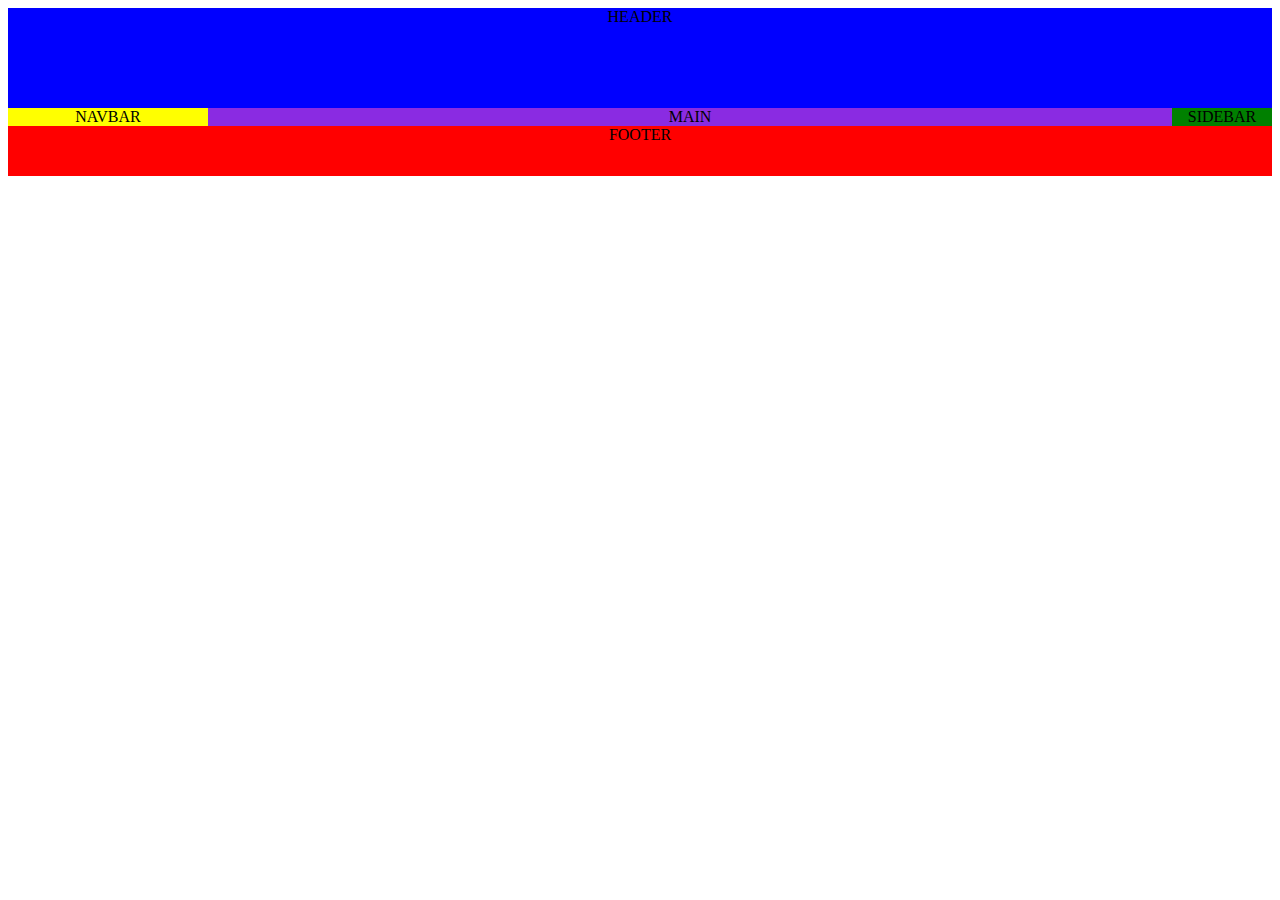
<file: ej-css-grid.html>
<!DOCTYPE html>
<html lang="en">

<head>
    <meta charset="UTF-8">
    <meta name="viewport" content="width=device-width, initial-scale=1.0">
    <title>CSSGRID</title>
    <link rel="stylesheet" href="css/ej-css-grid.css">
</head>

<body>
    <div id="container-grid">
    <header>HEADER</header>
    <nav>NAVBAR</nav>
    <main>MAIN</main>
    <aside>SIDEBAR</aside>
    <footer>FOOTER</footer>
    </div>

</body>

</html>
</file>
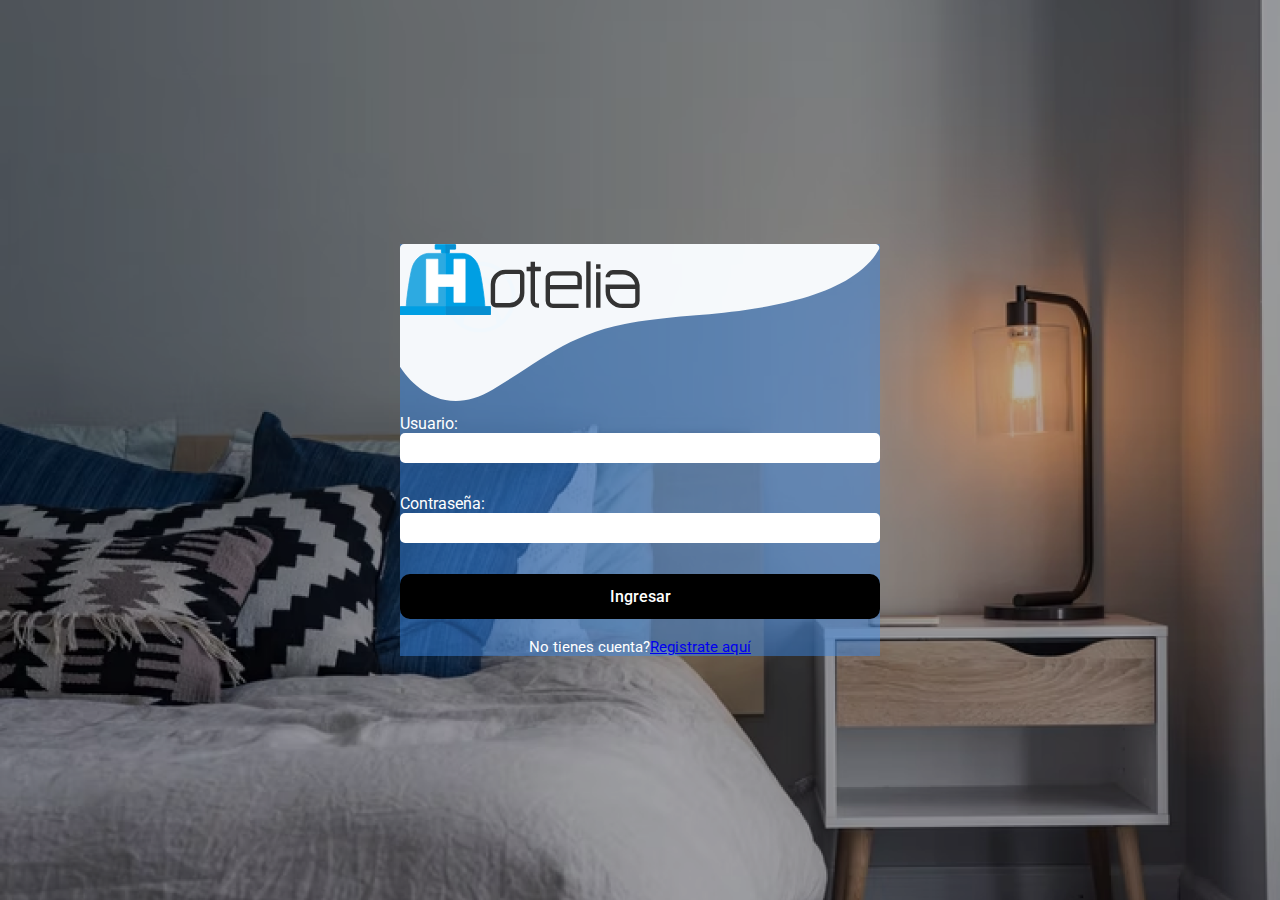
<file: login.html>
<!DOCTYPE html>
<html lang="en">
<head>
    <meta charset="UTF-8">
    <meta name="viewport" content="width=device-width, initial-scale=1.0">
    <link rel="stylesheet" href="css/login.css">
    <title>Document</title>
</head>
<body>
    <div class="wrapper">
        <img src="img/login/vector-login.svg" class="vector-login">
        <img src="img/Hotelia horizontal negro.svg" class="hotelia-horizontal">
        <img src="img/login/R.png" class="login-user">
        <form>
            <div class="input-box">
    <label for="usuario">Usuario:</label> <br>
    <input type="text" id="Usuario" name="Usuario">
    <br>
        </div>
        <div class="input-box">
    <label for="contraseña">Contraseña:</label><br>
    <input type="password" id="Contraseña" name="Contraseña">
    <br>
        </div>

    <button type="submit" class="btn">Ingresar</button>
    <div class="register-link">
        <p>No tienes cuenta?<a href="register.html">Registrate aquí</a></p>
    </div>
</form>
    </div>

</body>
</html>
</file>
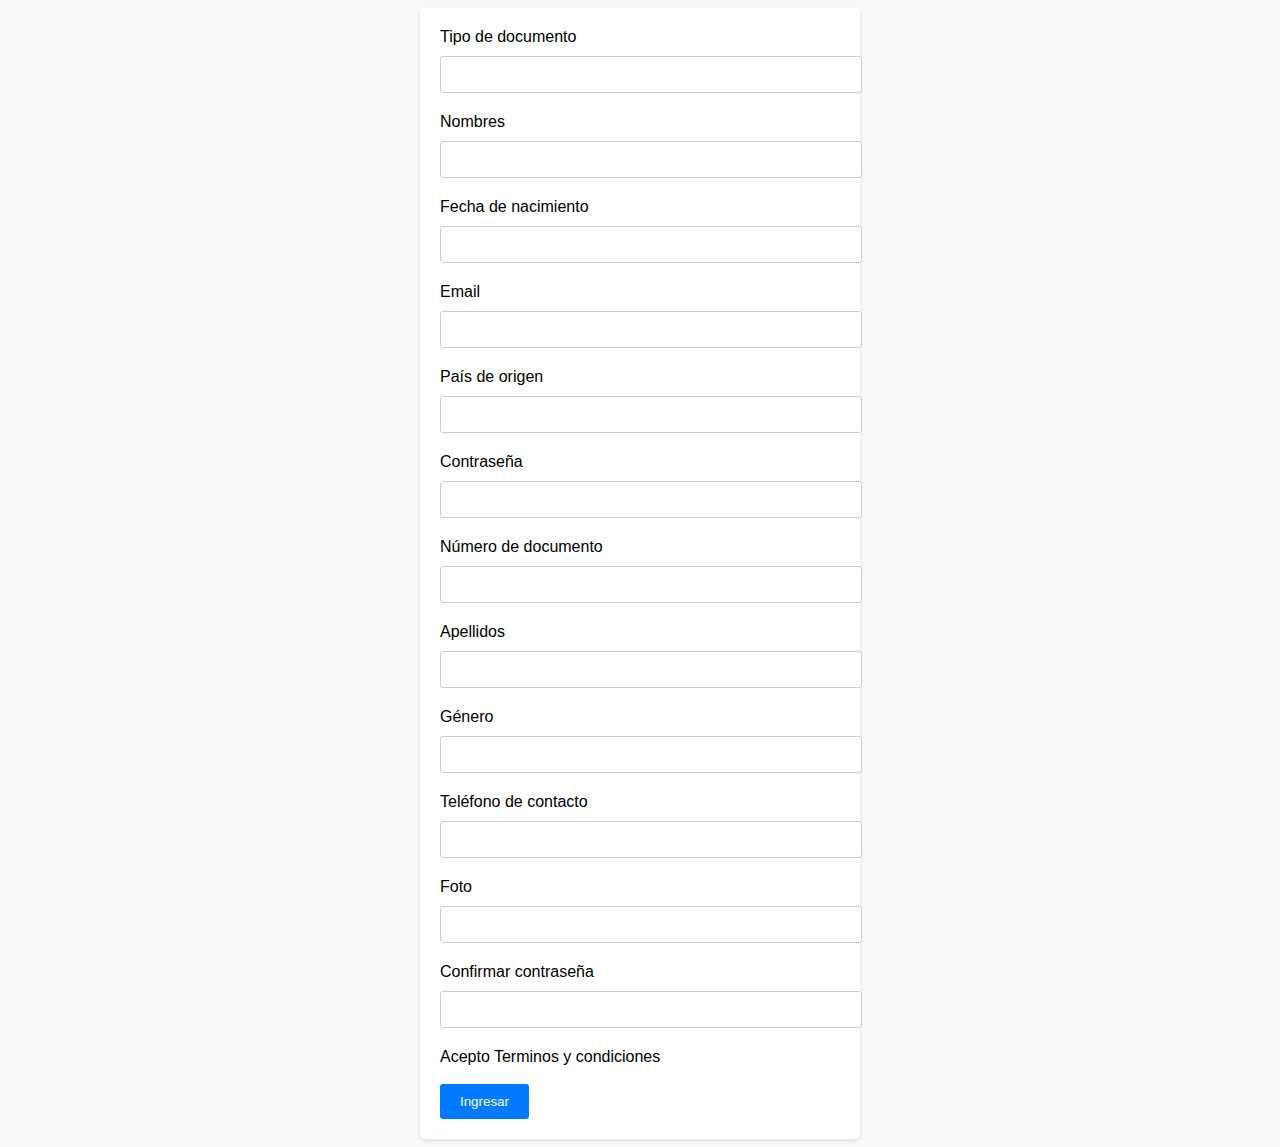
<file: register.html>
<!DOCTYPE html>
<html lang="en">

<head>
    <meta charset="UTF-8">
    <meta name="viewport" content="width=device-width, initial-scale=1.0">
    <link rel="stylesheet" href="css/register.css">
    <title>Formulario de registro</title>
</head>

<body>
    <section class="container">
        <label for="">Tipo de documento</label>
        <input type="text">
        <label for="">Nombres</label>
        <input type="text">
        <label for="">Fecha de nacimiento</label>
        <input type="text">
        <label for="">Email</label>
        <input type="text">
        <label for="">País de origen</label>
        <input type="text">
        <label for="">Contraseña</label>
        <div>
            <input type="text">
            <label for="">Número de documento</label>
            <input type="text">
            <label for="">Apellidos</label>
            <input type="text">
            <label for="">Género</label>
            <input type="text">
            <label for="">Teléfono de contacto</label>
            <input type="text">
            <label for="">Foto</label>
            <input type="text">
            <label for="">Confirmar contraseña</label>
            <input type="text">
        </div>
        <div>
            Acepto Terminos y condiciones
            <br>
            <br>
            <button type="submit">Ingresar</button>
        </div>
    </section>

</body>

</html>
</file>
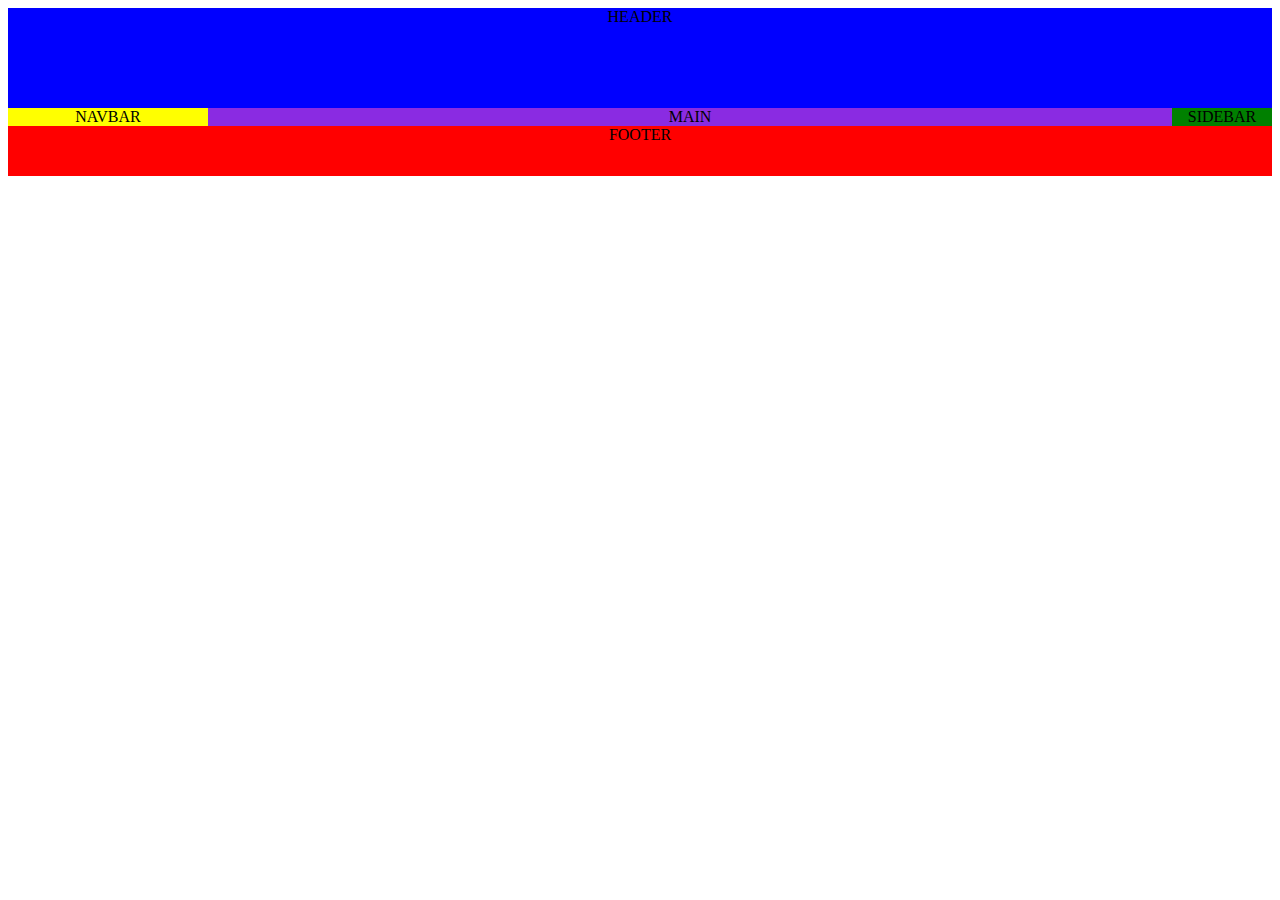
<file: login-register/ej-css-grid.html>
<!DOCTYPE html>
<html lang="en">

<head>
    <meta charset="UTF-8">
    <meta name="viewport" content="width=device-width, initial-scale=1.0">
    <title>CSSGRID</title>
    <link rel="stylesheet" href="../css/ej-css-grid.css">
</head>

<body>
    <div id="container-grid">
    <header>HEADER</header>
    <nav>NAVBAR</nav>
    <main>MAIN</main>
    <aside>SIDEBAR</aside>
    <footer>FOOTER</footer>
    </div>

</body>

</html>
</file>
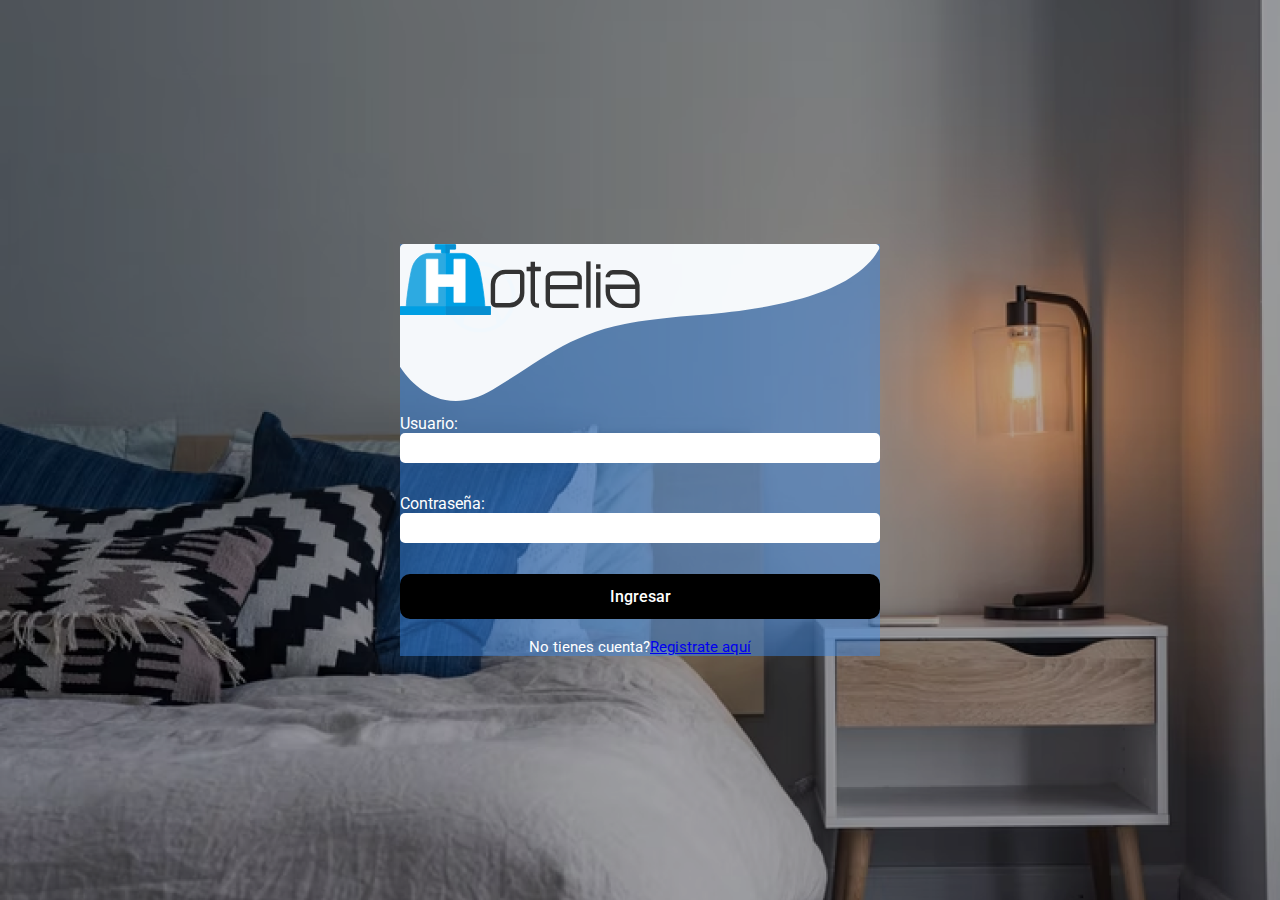
<file: login-register/login.html>
<!DOCTYPE html>
<html lang="en">
<head>
    <meta charset="UTF-8">
    <meta name="viewport" content="width=device-width, initial-scale=1.0">
    <link rel="stylesheet" href="../css/login.css">
    <title>Document</title>
</head>
<body>
    <div class="wrapper">
        <img src="../img/login/vector-login.svg" class="vector-login">
        <img src="../img/Hotelia horizontal negro.svg" class="hotelia-horizontal">
        <img src="../img/login/R.png" class="login-user">
        <form>
            <div class="input-box">
    <label for="usuario">Usuario:</label> <br>
    <input type="text" id="Usuario" name="Usuario">
    <br>
        </div>
        <div class="input-box">
    <label for="contraseña">Contraseña:</label><br>
    <input type="password" id="Contraseña" name="Contraseña">
    <br>
        </div>

    <button type="submit" class="btn">Ingresar</button>
    <div class="register-link">
        <p>No tienes cuenta?<a href="register.html">Registrate aquí</a></p>
    </div>
</form>
    </div>

</body>
</html>
</file>
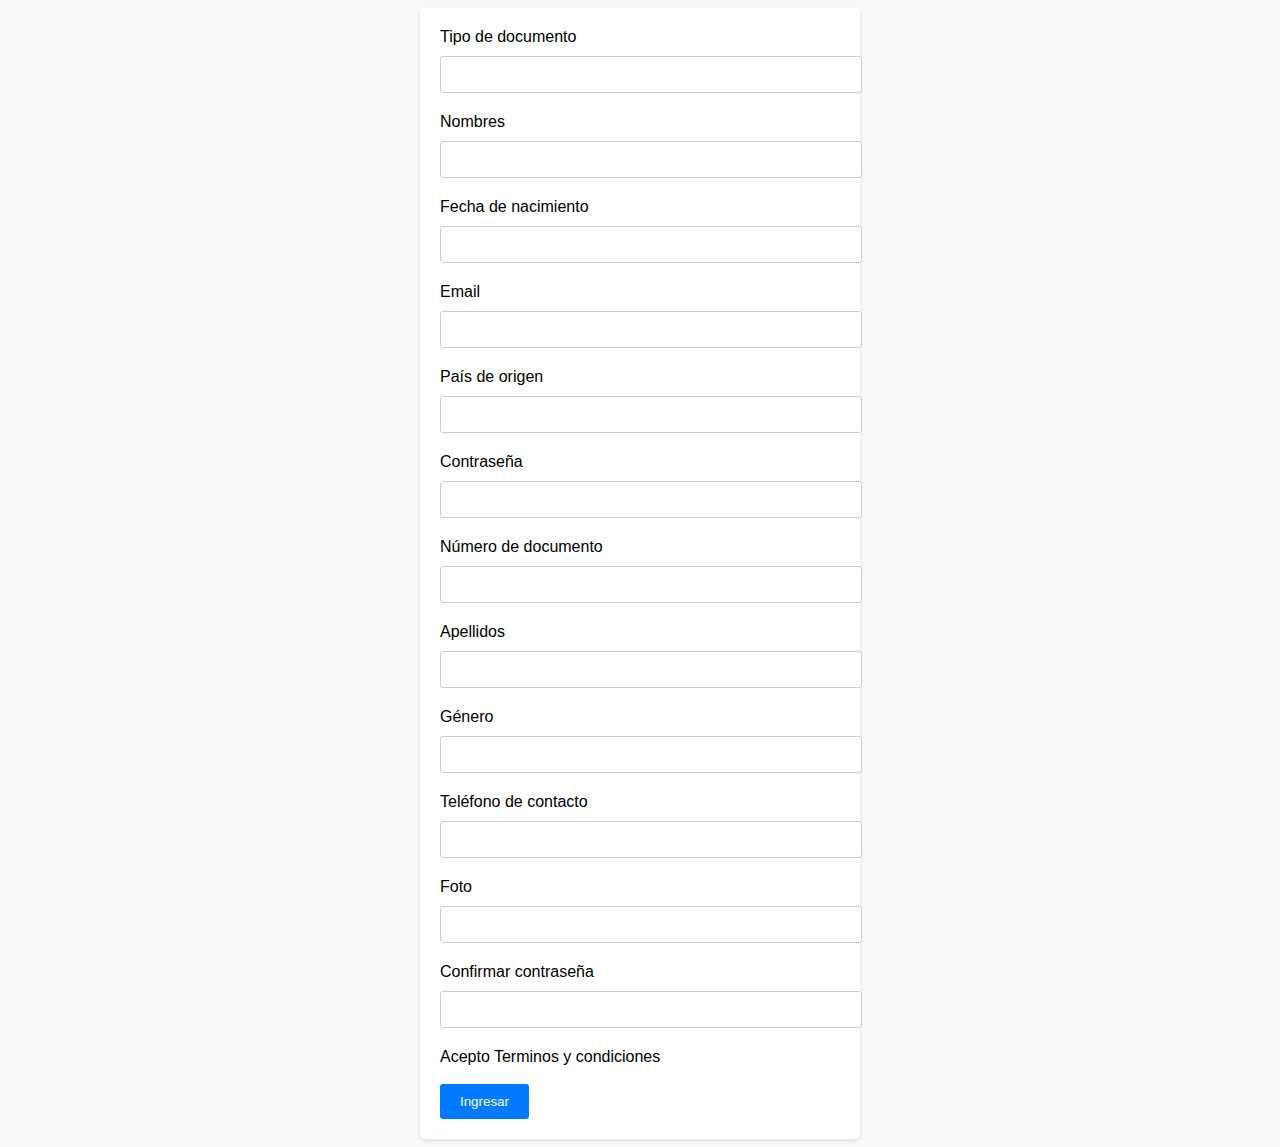
<file: login-register/register.html>
<!DOCTYPE html>
<html lang="en">

<head>
    <meta charset="UTF-8">
    <meta name="viewport" content="width=device-width, initial-scale=1.0">
    <link rel="stylesheet" href="../css/register.css">
    <title>Formulario de registro</title>
</head>

<body>
    <section class="container">
        <label for="">Tipo de documento</label>
        <input type="text">
        <label for="">Nombres</label>
        <input type="text">
        <label for="">Fecha de nacimiento</label>
        <input type="text">
        <label for="">Email</label>
        <input type="text">
        <label for="">País de origen</label>
        <input type="text">
        <label for="">Contraseña</label>
        <div>
            <input type="text">
            <label for="">Número de documento</label>
            <input type="text">
            <label for="">Apellidos</label>
            <input type="text">
            <label for="">Género</label>
            <input type="text">
            <label for="">Teléfono de contacto</label>
            <input type="text">
            <label for="">Foto</label>
            <input type="text">
            <label for="">Confirmar contraseña</label>
            <input type="text">
        </div>
        <div>
            Acepto Terminos y condiciones
            <br>
            <br>
            <button type="submit">Ingresar</button>
        </div>
    </section>

</body>

</html>
</file>
<file: css/ej-css-grid.css>
#container-grid{
    display: grid;
    grid-template: 
    "header" 100px
    "navbar" 50px
    "main" auto
    "sidebar" 100px
    "footer" 50px;
    text-align: center;
    }
/*Estilos Grid Items*/
header {
    grid-area: header;
    background-color: blue;
    }
    nav {
    grid-area: navbar;
    background-color: yellow;
    }
    main {
    grid-area: main;
    background-color: blueviolet;
    }
    aside {
    grid-area: sidebar;
    background-color: green;
    }
    footer {
    grid-area: footer;
    background-color: red;
}

/*Resolución tabletas*/
@media screen and (min-width:768px) {
    .container-grid{
    grid-template-columns: 200px auto;
    grid-template-rows: 100px 50px auto 50px;
    grid-template-areas: 
    "header header"
    "navbar navbar"
    "sidebar main"
    "footer footer";
    }
    }
    /*Resolución resoluciones medias*/
@media screen and (min-width:1024px) {
    #container-grid{
    grid-template: 
    "header header header" 100px
    "navbar main sidebar" auto
    "footer footer footer" 50px /
    200px auto 100px;
    }
    }
    
    /*Resolución resoluciones macro*/
@media screen and (min-width:1308px) {
.container-grid{
max-width: 1200px;
margin: 0 auto;
}
}
</file>
<file: css/login.css>
@import url('https://fonts.googleapis.com/css2?family=Marcellus&family=Roboto:ital,wght@0,100;0,300;0,400;0,500;0,700;0,900;1,100;1,300;1,400;1,500;1,700;1,900&display=swap');

:root {
    --azulclaro: #48D6ED;
    --azuloscuro: #337AB7;
    --azulnegro: #303342;
    --negro: #333333;
    --negro2: #000;
    --gris: #B2B3B3;
    --fondo: #FFFEFC;
    --verdeazul: #157A8A;
    --Magenta: #9C2759;
    --blanco: #fff;
    --degradado: linear-gradient(49.54deg, #337AB7 2.89%, #0B3860 80.34%);
}

* {
    margin: 0;
    padding: 0;
    box-sizing: border-box;
    box-sizing: border-box;
    font-family: 'Roboto', sans-serif;
}

body {
    font-family: 'Roboto', sans-serif;
    font-size: 16px;
    display: flex;
    justify-content: center;
    align-items: center;
    min-height: 100vh;
    background-image: url(../img/login/bg-login.png);
}

h1,
h2,
h3,
h4,
h5 {
    font-family: 'Marcellus', serif;
}

.wrapper {
    width: 480px;
    background-color: rgba(58, 137, 235, 0.479);
    color: white;
    position: relative;
}

.wrapper .input-box {
    width: 100%;
    height: 50px;
    margin: 30px 0;
    padding-top: 30px;
}

.input-box input {
    width: 100%;
    height: 30px;
    border: none;
    outline: none;
    border-radius: 5px;
}

.wrapper .btn {
    margin-top: 30px;
    width: 100%;
    height: 45px;
    background: black;
    border: none;
    outline: none;
    border-radius: 10px;
    font-size: 16px;
    color: white;
    font-weight: 500;
}

.wrapper .register-link {
    font-size: 14.5px;
    text-align: center;
    margin-top: 20px;
}

.register-link p a:hover {
    text-decoration: underline;
}

.vector-login {
    position: absolute;
    top: 0;
    left: 0;
    z-index: 0;
    width: 480px;
}


.hotelia-horizontal {
    width: 50%;
    position: absolute;
    top: 0;
    left: 0;
    z-index: 1;
}

.login-user {
    
    width: 160px;
    height: 100%;
}
</file>
<file: css/register.css>
body {
    font-family: Arial, sans-serif;
    background-color: #f9f9f9;
    background-image: url(https://th.bing.com/th/id/R.442e112e9ecdc7314690a96aeee4dd5d?rik=AyboD9oR52GwVA&pid=ImgRaw&r=0;)
}
.container {
    max-width: 400px;
    margin: 0 auto;
    padding: 20px;
    background-color: #ffffff;
    border-radius: 5px;
    box-shadow: 0 2px 4px rgba(0, 0, 0, 0.1);
}
h1 {
    text-align: center;
}
label {
    display: block;
    margin-bottom: 10px;
}
input[type="text"],
input[type="password"] {
    width: 100%;
    padding: 10px;
    margin-bottom: 20px;
    border: 1px solid #ccc;
    border-radius: 3px;
}
button[type="submit"] {
    background-color: #007bff;
    color: #ffffff;
    border: none;
    padding: 10px 20px;
    border-radius: 3px;
    cursor: pointer;
    align-items: center;
    justify-content: center;
}
button[type="submit"]:hover {
    background-color: #0056b3;
}
</file>
